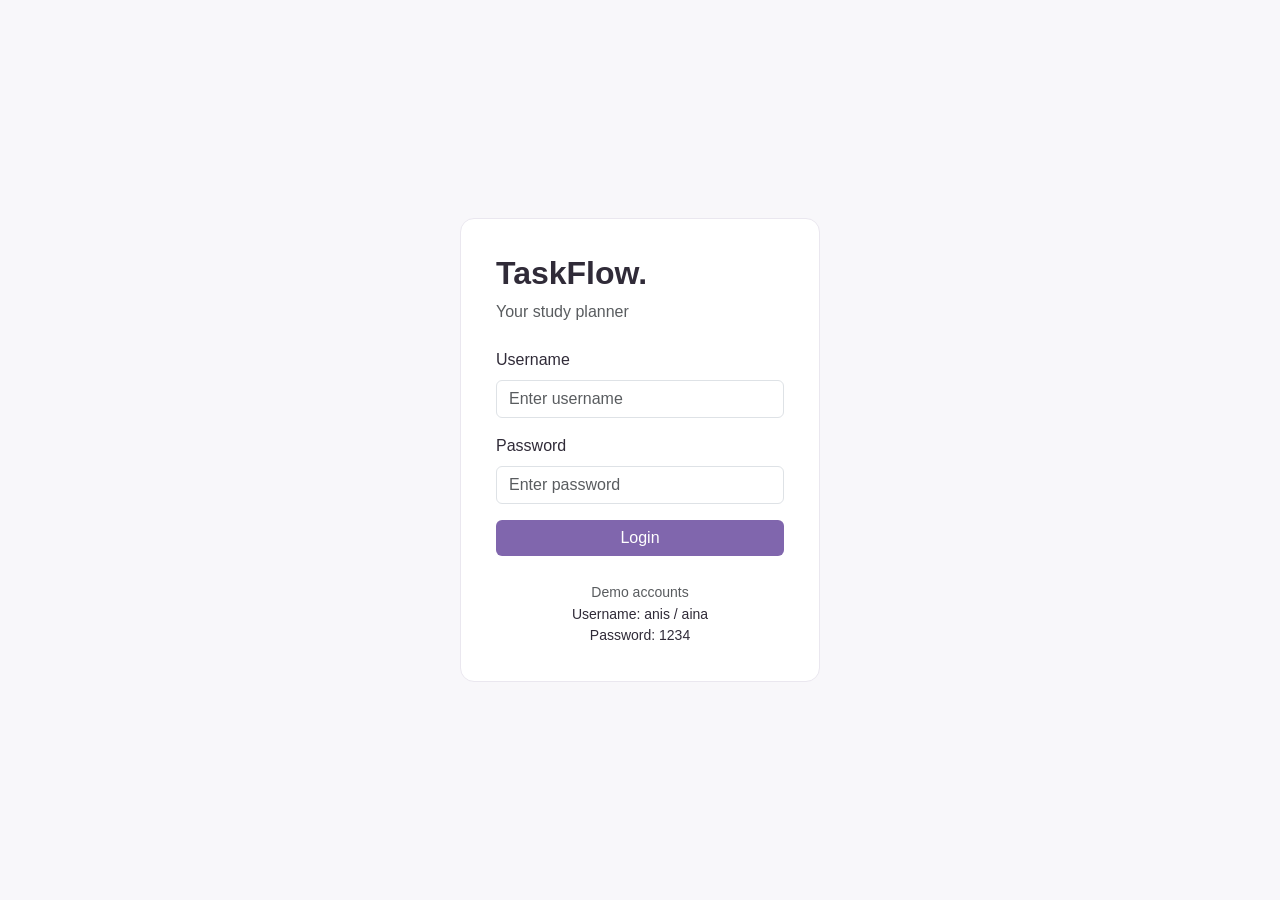
<file: index.html>
<!DOCTYPE html>
<html lang="en">
<head>
  <meta charset="UTF-8">
  <meta http-equiv="refresh" content="0; url=login.html">
  <title>TaskFlow</title>
</head>
<body>
  <a href="login.html">Open TaskFlow</a>
</body>
</html>
</file>
<file: style.css>
:root {
  --purple: #8066ad;
  --purple-light: #f0ebf7;
  --dark: #302b38;
  --muted: #85818b;
  --background: #f8f7fa;
  --border: #eae7ef;
}

body {
  background: var(--background);
  color: var(--dark);
  font-family: Arial, sans-serif;
}


/* TaskFlow Navbar */

.task-navbar {
  background: white;
  border-bottom: 1px solid var(--border);
  padding: 14px 0;
}

.task-navbar .container {
  display: flex;
  align-items: center;
}

.task-navbar .navbar-brand {
  font-size: 24px;
  font-weight: bold;
  margin-right: 0;
}

.task-navbar .navbar-collapse {
  position: relative;
  align-items: center;
}

.task-nav-links {
  margin: auto;
  display: flex;
  gap: 5px;
}

.task-nav-links .nav-link {
  padding: 9px 14px;
  border-radius: 8px;
  font-size: 14px;
}

.task-nav-links .nav-link.active {
  background: var(--purple-light);
  color: var(--purple);
  font-weight: 600;
}

.task-navbar .logout-btn {
  margin-left: 15px;
}

@media (min-width: 992px) {
  .task-navbar .navbar-collapse {
    display: flex !important;
  }
}

@media (max-width: 991px) {
  .task-navbar .navbar-collapse {
    padding-top: 15px;
  }

  .task-nav-links {
    margin: 0;
    align-items: flex-start;
  }

  .task-navbar .logout-btn {
    margin: 10px 0 0;
  }
}


.logout-btn {
  background: var(--purple);
  color: white;
}

.logout-btn:hover {
  background: #6d5598;
  color: white;
}

main h2 {
  font-weight: 700;
}

.summary,
.panel,
.student-card {
  background: white;
  border: 1px solid var(--border);
  border-radius: 12px;
  padding: 22px;
}

.summary p {
  color: var(--muted);
  margin-bottom: 8px;
}

.summary h3 {
  font-size: 30px;
  font-weight: bold;
}

.panel h5,
.student-card h5 {
  font-weight: bold;
}

.progress {
  height: 9px;
  background: var(--purple-light);
}

.progress-bar {
  background: var(--purple);
}

.main-btn {
  background: var(--purple);
  color: white;
  border: none;
}

.main-btn:hover {
  background: #6d5598;
  color: white;
}

.search-box {
  max-width: 280px;
}

.filter-box {
  max-width: 180px;
}

.status-select {
  min-width: 140px;
  font-size: 14px;
}

.student-icon {
  background: var(--purple-light);
  color: var(--purple);
  width: 45px;
  height: 45px;
  border-radius: 50%;
  display: grid;
  place-items: center;
  font-weight: bold;
  margin-bottom: 15px;
}

.student-card .progress {
  margin: 12px 0 6px;
}

.login-page {
  min-height: 100vh;
  display: grid;
  place-items: center;
  padding: 20px;
}

.login-box {
  background: white;
  width: 100%;
  max-width: 360px;
  padding: 35px;
  border-radius: 14px;
  border: 1px solid var(--border);
}

.login-box h2 {
  font-weight: bold;
}

footer {
  text-align: center;
  color: var(--muted);
  font-size: 13px;
  padding: 25px;
}

@media (max-width: 576px) {
  .summary,
  .panel,
  .student-card {
    padding: 17px;
  }

  .search-box,
  .filter-box {
    max-width: 100%;
  }
}

#statusChart {
  max-height: 280px;
}

#workloadChart {
  max-height: 260px;
}

#dailyCapacity {
  max-width: 100%;
}

.calendar-grid {
  display: grid;
  grid-template-columns: repeat(7, 1fr);
  gap: 8px;
  text-align: center;
}

.calendar-day {
  padding: 12px 3px;
  border: 1px solid var(--border);
  border-radius: 8px;
  background: white;
  cursor: pointer;
  min-height: 65px;
}

.calendar-day:hover,
.calendar-day.selected {
  background: var(--purple-light);
  border-color: var(--purple);
}

.calendar-day.today {
  border: 2px solid var(--purple);
}

.calendar-day small {
  display: block;
  color: var(--purple);
  font-size: 11px;
}

.calendar-empty {
  min-height: 65px;
}

.calendar-dot {
  display: inline-block;
  width: 8px;
  height: 8px;
  background: var(--purple);
  border-radius: 50%;
  margin-right: 5px;
}

.date-task {
  padding: 12px 0;
  border-bottom: 1px solid var(--border);
}

@media (max-width: 576px) {
  .calendar-grid {
    gap: 4px;
  }

  .calendar-day {
    min-height: 52px;
    padding: 8px 2px;
    font-size: 13px;
  }
}

.workload-item {
  margin-bottom: 22px;
}

.workload-item .progress {
  height: 10px;
  margin-top: 8px;
}

.prediction-result {
  background: var(--purple-light);
  padding: 20px;
  border-radius: 10px;
  color: var(--dark);
}

.priority-item {
  display: flex;
  justify-content: space-between;
  align-items: center;
  gap: 12px;
  padding: 15px 0;
  border-bottom: 1px solid var(--border);
}

.priority-item:last-child {
  border-bottom: none;
}

.priority-item p {
  margin: 4px 0 0;
  color: var(--muted);
  font-size: 13px;
}

@media (max-width: 576px) {
  .priority-item {
    align-items: flex-start;
    flex-direction: column;
  }
}
@media (max-width: 991px) {
  .task-navbar .navbar-collapse.show {
    display: flex;
    flex-direction: column;
    align-items: flex-start;
  }
}
</file>
